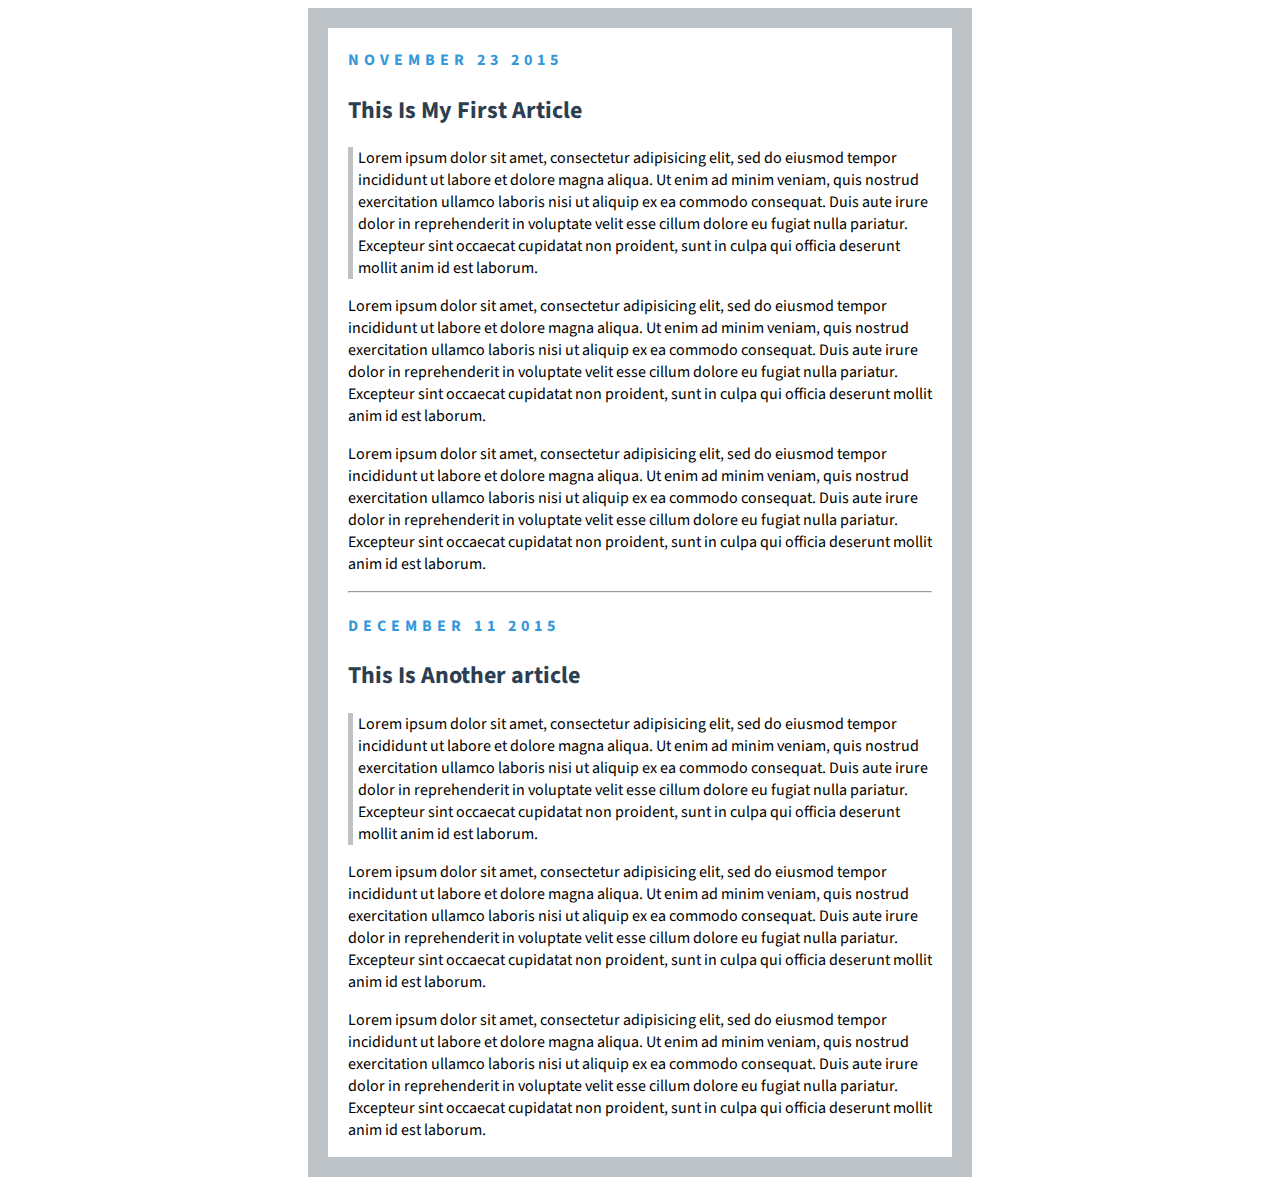
<file: blog_from_scratch/index.html>
<!DOCTYPE html>
<html>
  <head>
    <meta charset="utf-8">
    <title>Colt Course Blog From Scratch Exercise</title>
    <link href="https://fonts.googleapis.com/css?family=Source+Sans+Pro" rel="stylesheet">
    <link rel="stylesheet" href="styles.css">
  </head>
  <body>
    <div class="wrapper">
      <h4>November 23 2015</h4>
      <h2>This Is My First Article</h2>
      <p class="blockquote">Lorem ipsum dolor sit amet, consectetur adipisicing elit, sed do eiusmod tempor incididunt ut labore et dolore magna aliqua. Ut enim ad minim veniam, quis nostrud exercitation ullamco laboris nisi ut aliquip ex ea commodo consequat. Duis aute irure dolor in reprehenderit in voluptate velit esse cillum dolore eu fugiat nulla pariatur. Excepteur sint occaecat cupidatat non proident, sunt in culpa qui officia deserunt mollit anim id est laborum.</p>
      <p>Lorem ipsum dolor sit amet, consectetur adipisicing elit, sed do eiusmod tempor incididunt ut labore et dolore magna aliqua. Ut enim ad minim veniam, quis nostrud exercitation ullamco laboris nisi ut aliquip ex ea commodo consequat. Duis aute irure dolor in reprehenderit in voluptate velit esse cillum dolore eu fugiat nulla pariatur. Excepteur sint occaecat cupidatat non proident, sunt in culpa qui officia deserunt mollit anim id est laborum.</p>
      <p>Lorem ipsum dolor sit amet, consectetur adipisicing elit, sed do eiusmod tempor incididunt ut labore et dolore magna aliqua. Ut enim ad minim veniam, quis nostrud exercitation ullamco laboris nisi ut aliquip ex ea commodo consequat. Duis aute irure dolor in reprehenderit in voluptate velit esse cillum dolore eu fugiat nulla pariatur. Excepteur sint occaecat cupidatat non proident, sunt in culpa qui officia deserunt mollit anim id est laborum.</p>

      <hr>

      <h4>December 11 2015</h4>
      <h2>This Is Another article</h2>
      <p class="blockquote">Lorem ipsum dolor sit amet, consectetur adipisicing elit, sed do eiusmod tempor incididunt ut labore et dolore magna aliqua. Ut enim ad minim veniam, quis nostrud exercitation ullamco laboris nisi ut aliquip ex ea commodo consequat. Duis aute irure dolor in reprehenderit in voluptate velit esse cillum dolore eu fugiat nulla pariatur. Excepteur sint occaecat cupidatat non proident, sunt in culpa qui officia deserunt mollit anim id est laborum.</p>
      <p>Lorem ipsum dolor sit amet, consectetur adipisicing elit, sed do eiusmod tempor incididunt ut labore et dolore magna aliqua. Ut enim ad minim veniam, quis nostrud exercitation ullamco laboris nisi ut aliquip ex ea commodo consequat. Duis aute irure dolor in reprehenderit in voluptate velit esse cillum dolore eu fugiat nulla pariatur. Excepteur sint occaecat cupidatat non proident, sunt in culpa qui officia deserunt mollit anim id est laborum.</p>
      <p>Lorem ipsum dolor sit amet, consectetur adipisicing elit, sed do eiusmod tempor incididunt ut labore et dolore magna aliqua. Ut enim ad minim veniam, quis nostrud exercitation ullamco laboris nisi ut aliquip ex ea commodo consequat. Duis aute irure dolor in reprehenderit in voluptate velit esse cillum dolore eu fugiat nulla pariatur. Excepteur sint occaecat cupidatat non proident, sunt in culpa qui officia deserunt mollit anim id est laborum.</p>

    </div>
  </body>
</html>
</file>
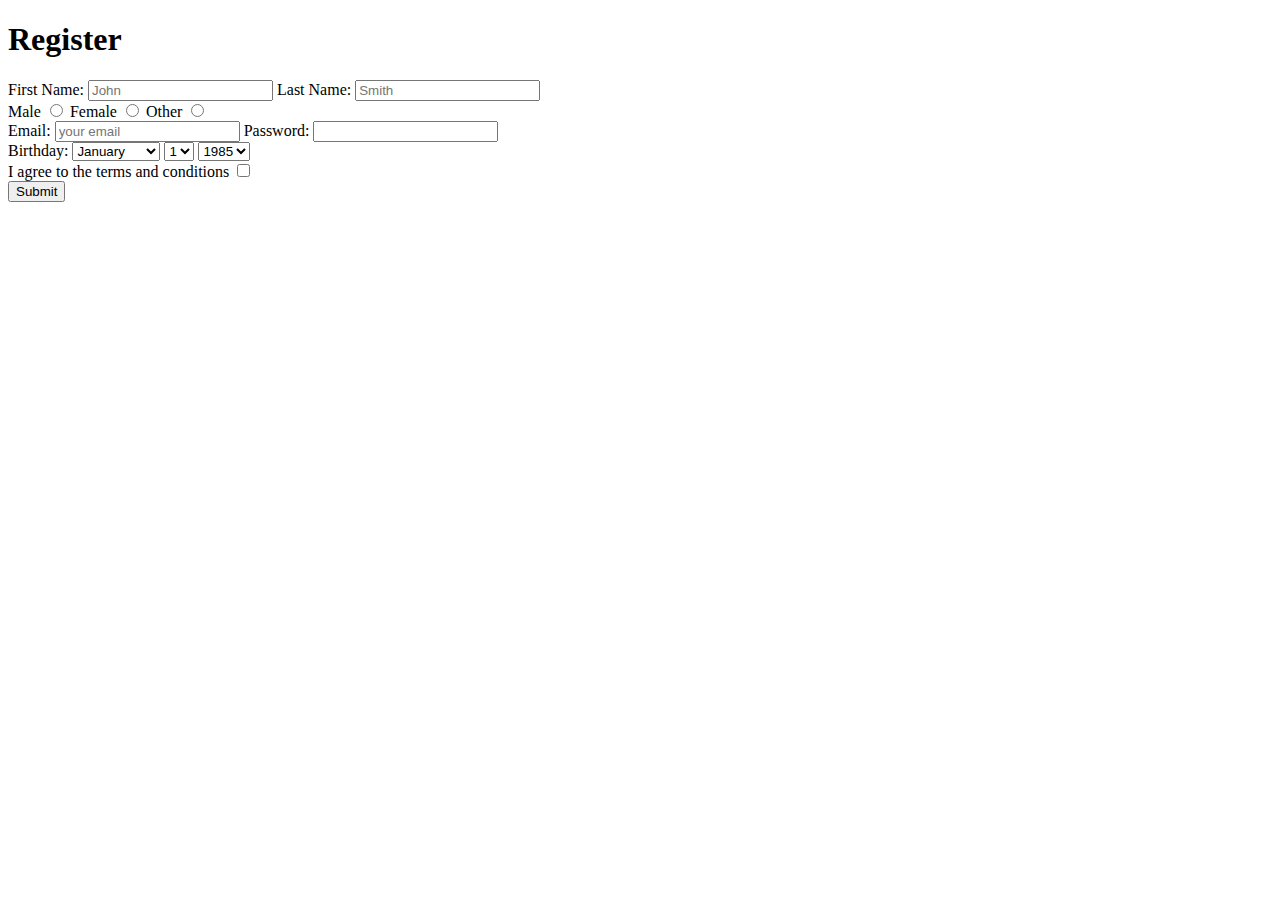
<file: form_practice.html>
<!DOCTYPE html>
<html>
<head>
	<title>Form Practice</title>
</head>
<body>
	<h1>Register</h1>

	<form>
		<div>
			<label for="firstName">First Name:</label>
			<input id="firstName" type="text" name="first-name" placeholder="John" required>
		
			<label for="lastName">Last Name:</label>
			<input id="lastName" type="text" name="last-name" placeholder="Smith" required>
		</div>

		<div>
			<label for="male">Male</label>
			<input id="male" type="radio" name="gender" value="male">
			<label for="female">Female</label>
			<input id="female" type="radio" name="gender" value="female">
			<label for="other">Other</label>
			<input id="other" type="radio" name="gender" value="other">
		</div>

		<div>
			<label for="email">Email:</label>
			<input id="email" type="email" name="email" placeholder="your email" required>
			<label for="password">Password:</label>
			<input id="password" type="password" name="password" minlength="5" maxlength="10">
		</div>

		<div>
			<label>Birthday:</label>
			<select name="month">
				<option>January</option>
				<option>February</option>
				<option>March</option>
				<option>April</option>
				<option>May</option>
				<option>June</option>
				<option>July</option>
				<option>August</option>
				<option>September</option>
				<option>October</option>
				<option>November</option>
				<option>December</option>
			</select>
			<select name="day">
				<option>1</option>
				<option>2</option>
				<option>3</option>
				<option>4</option>
				<option>5</option>
			</select>
			<select name="year">
				<option>1985</option>
				<option>1984</option>
				<option>1983</option>
				<option>1982</option>
				<option>1981</option>
				<option>1980</option>
			</select>
		</div>

		<div>
			<label>I agree to the terms and conditions</label>
			<input type="checkbox" name="agree">
		</div>

		<button>Submit</button>
	</form>
</body>
</html>
</file>
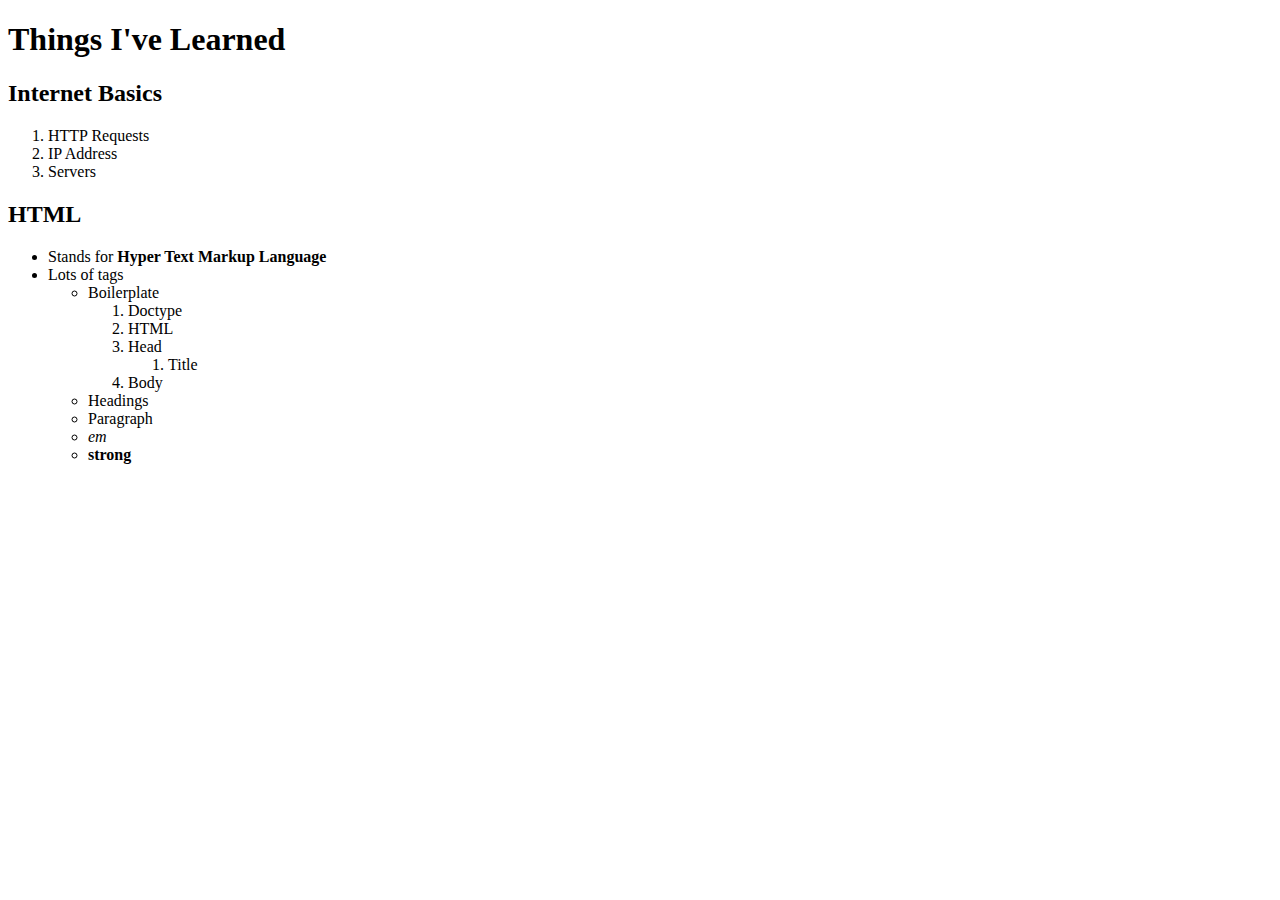
<file: things_i-ve_learned.html>
<!DOCTYPE html>
<html>
<head>
	<title>Things I've Learned</title>
</head>
<body>
<h1>Things I've Learned</h1>

<h2>Internet Basics</h2>
<ol>
	<li>HTTP Requests</li>
	<li>IP Address</li>
	<li>Servers</li>
</ol>

<h2>HTML</h2>
<ul>
	<li>Stands for <strong>Hyper Text Markup Language</strong></li>
	<li>Lots of tags
		<ul>
			<li>Boilerplate
				<ol>
					<li>Doctype</li>
					<li>HTML</li>
					<li>Head
						<ol>
							<li>Title</li>
						</ol>
					</li>
					<li>Body</li>
				</ol>
			</li>
			<li>Headings</li>
			<li>Paragraph</li>
			<li><em>em</em></li>
			<li><strong>strong</strong></li>
		</ul>
	</li>
</ul>
</body>
</html>
</file>
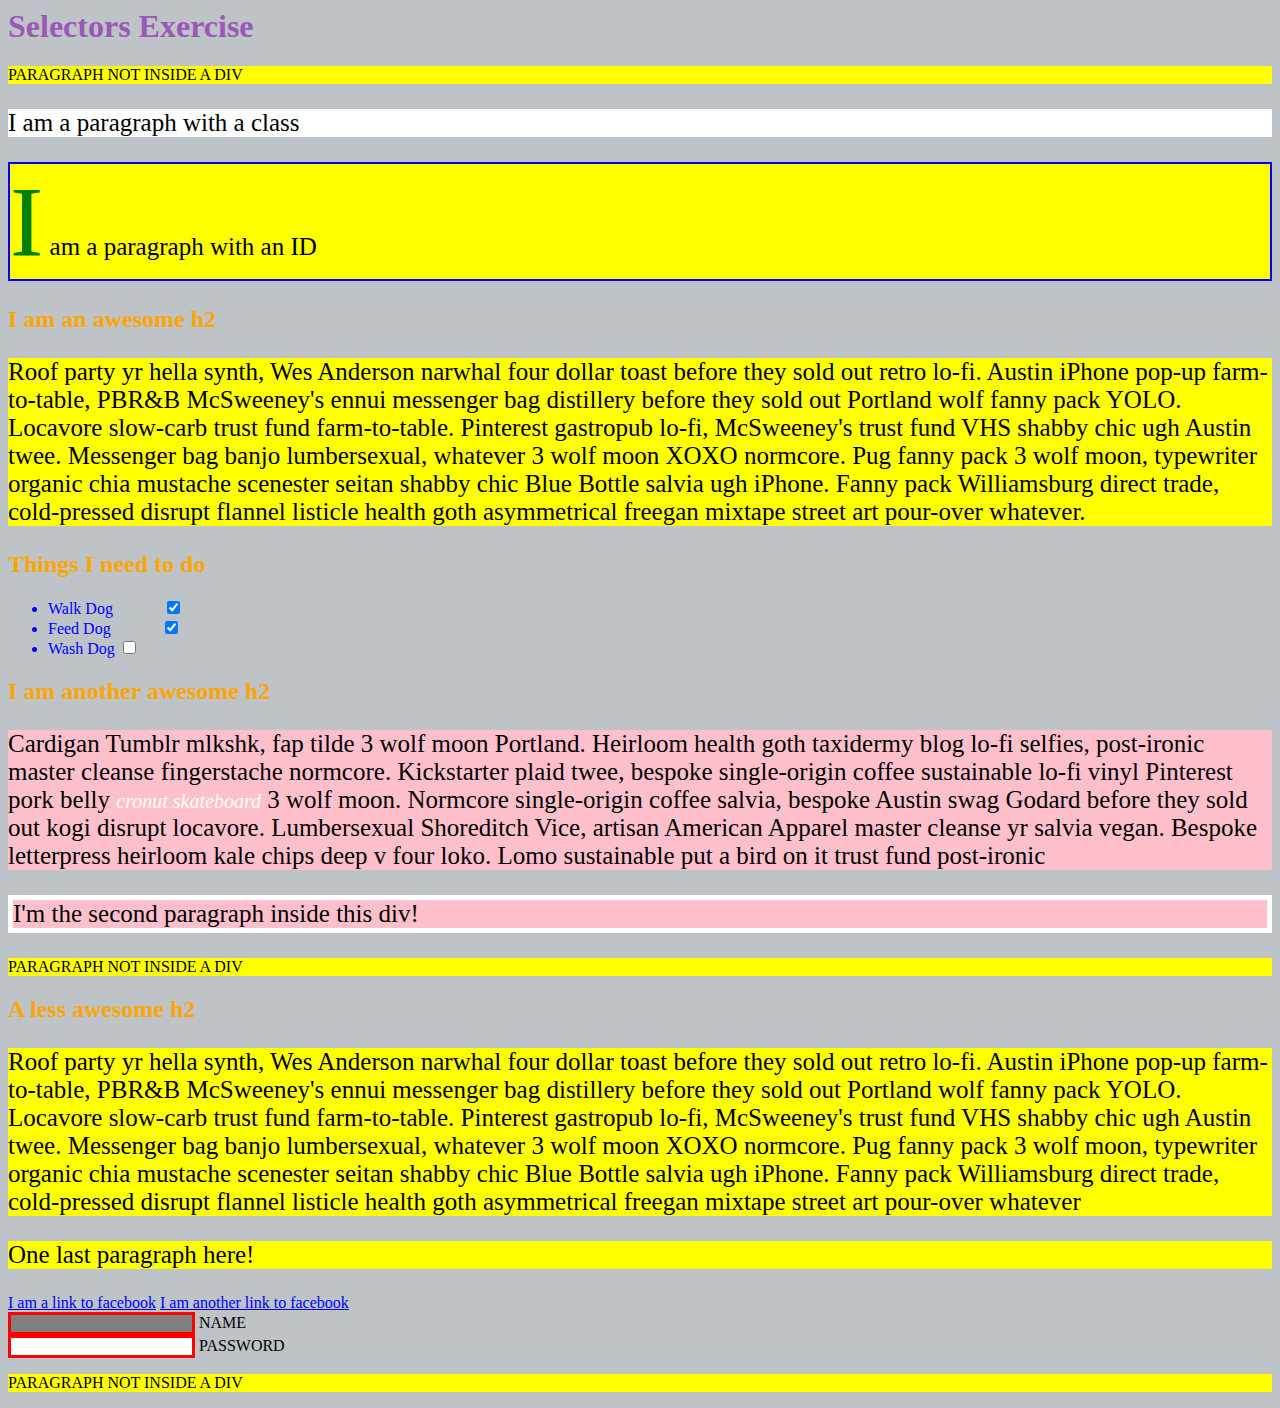
<file: 09_Selector_Exercise_Starter/selectorsExercise.html>
<html>
<head>
  <meta charset="UTF-8">
  <title>Selectors Exercise</title>
  <link rel="stylesheet" type="text/css" href="selectors.css">
</head>
<body>
  <h1>Selectors Exercise</h1>

<p>PARAGRAPH NOT INSIDE A DIV</p>

<div>
  <p class="hello">I am a paragraph with a class</p>
  <p id="special">I am a paragraph with an ID</p>

  <h2>I am an awesome h2</h2>
  
  
  <p>Roof party yr hella synth, Wes Anderson narwhal four dollar toast before they sold out retro lo-fi. Austin iPhone pop-up farm-to-table, PBR&B McSweeney's ennui messenger bag distillery before they sold out Portland wolf fanny pack YOLO. Locavore slow-carb trust fund farm-to-table. Pinterest gastropub lo-fi, McSweeney's trust fund VHS shabby chic ugh Austin twee. Messenger bag banjo lumbersexual, whatever 3 wolf moon XOXO normcore. Pug fanny pack 3 wolf moon, typewriter organic chia mustache scenester seitan shabby chic Blue Bottle salvia ugh iPhone. Fanny pack Williamsburg direct trade, cold-pressed disrupt flannel listicle health goth asymmetrical freegan mixtape street art pour-over whatever.</p>

</div>

<div>
  <h2>Things I need to do</h2>

  <ul>
    <li>Walk Dog <input type="checkbox" checked> </li>
    <li>Feed Dog <input type="checkbox" checked> </li>
    <li>Wash Dog <input type="checkbox"></li>
  </ul>
</div>

<div>
  <h2>I am another awesome h2</h2>

  <p>Cardigan Tumblr mlkshk, fap tilde 3 wolf moon Portland. Heirloom health goth taxidermy blog lo-fi selfies, post-ironic master cleanse fingerstache normcore. Kickstarter plaid twee, bespoke single-origin coffee sustainable lo-fi vinyl Pinterest pork belly <em>cronut skateboard</em> 3 wolf moon. Normcore single-origin coffee salvia, bespoke Austin swag Godard before they sold out kogi disrupt locavore. Lumbersexual Shoreditch Vice, artisan American Apparel master cleanse yr salvia vegan. Bespoke letterpress heirloom kale chips deep v four loko. Lomo sustainable put a bird on it trust fund post-ironic</p>

  <p>I'm the second paragraph inside this div!</p>
</div>

<p>PARAGRAPH NOT INSIDE A DIV</p>


<div>
  <h2>A less awesome h2</h2>

  <p>Roof party yr hella synth, Wes Anderson narwhal four dollar toast before they sold out retro lo-fi. Austin iPhone pop-up farm-to-table, PBR&B McSweeney's ennui messenger bag distillery before they sold out Portland wolf fanny pack YOLO. Locavore slow-carb trust fund farm-to-table. Pinterest gastropub lo-fi, McSweeney's trust fund VHS shabby chic ugh Austin twee. Messenger bag banjo lumbersexual, whatever 3 wolf moon XOXO normcore. Pug fanny pack 3 wolf moon, typewriter organic chia mustache scenester seitan shabby chic Blue Bottle salvia ugh iPhone. Fanny pack Williamsburg direct trade, cold-pressed disrupt flannel listicle health goth asymmetrical freegan mixtape street art pour-over whatever</p>

  <p>One last paragraph here!</p>

  <a href="http://www.facebook.com">I am a link to facebook</a>
  <a href="http://www.facebook.com">I am another link to facebook</a>
  <br>

  <input type="text" name="name" /><label> Name</label><br/>
  <input type="password" name="password" /><label> Password</label><br/>

</div>

<p>PARAGRAPH NOT INSIDE A DIV</p>

</body>
</html>
</file>
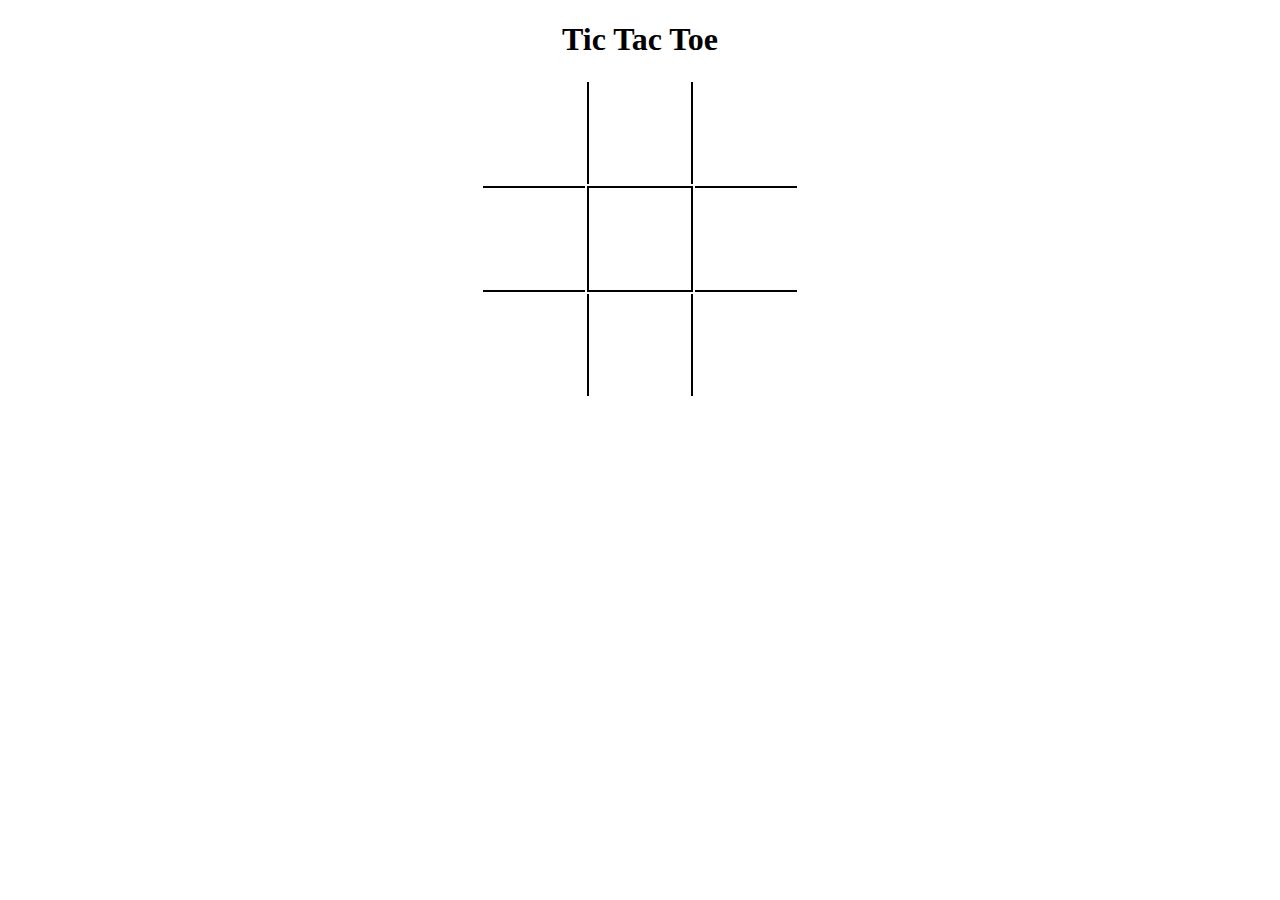
<file: tic_tac_toe_board/tic_tac_toe_board.html>
<!DOCTYPE html>
<html>
  <head>
    <meta charset="utf-8">
    <title>Tic Tac Toe Board - Blank</title>
    <link rel="stylesheet" href="styles.css">
  </head>
  <body>
    <h1>Tic Tac Toe</h1>
    <table>
      <tr>
        <td></td>
        <td></td>
        <td></td>
      </tr>
      <tr>
        <td></td>
        <td></td>
        <td></td>
      </tr>
      <tr>
        <td></td>
        <td></td>
        <td></td>
      </tr>
    </table>
  </body>
</html>
</file>
<file: blog_from_scratch/styles.css>
body {
  font-family: 'Source Sans Pro', Helvetica, Arial, sans-serif;
}

.wrapper {
  margin: 0 300px;
  padding: 0 20px;
  border: 20px solid #bdc3c7;
}

h4 {
  color: #3498db;
  text-transform: uppercase;
  letter-spacing: 5px;
}

h2 {
  color: #2c3e50;
}

.blockquote {
  border-left: 5px solid #bdc3c7;
  padding-left: 5px;
}
</file>
<file: 09_Selector_Exercise_Starter/selectors.css>
/* Style the HTML elements according to the following instructions.
DO NOT ALTER THE EXISTING HTML TO DO THIS.  WRITE ONLY CSS!

/* Give the <body> element a background of #bdc3c7*/
body {
  background-color: #bdc3c7;
}
/* Make the <h1> element #9b59b6*/
h1 {
  color: #9b59b6;
}
/* Make all <h2> elements orange */
h2 {
  color: orange;
}
/* Make all <li> elements blue(pick your own hexadecimal blue)*/
li {
  color: blue;
}
/*Change the background on every paragraph to be yellow*/
p {
  background-color: yellow;
}
/*Make all inputs have a 3px red border*/
input {
  border: 3px solid red;
}
/* Give everything with the class 'hello' a white background*/
.hello {
  background-color: white;
}
/* Give the element with id 'special' a 2px solid blue border(pick your own rgb blue)*/
#special {
  border: 2px solid blue;
}
/*Make all the <p>'s that are nested inside of divs 25px font(font-size: 25px)*/
div p {
  font-size: 25px;
}
/*Make only inputs with type 'text' have a gray background*/
input[type=text] {
  background-color: grey;
}
/* Give both <p>'s inside the 3rd <div> a pink background*/
div:nth-of-type(3) p {
  background-color: pink;
}
/* Give the 2nd <p> inside the 3rd <div> a 5px white border*/
div:nth-of-type(3) p:nth-of-type(2) {
  border: 5px solid white;
}
/* Make the <em> in the 3rd <div> element white and 20px font(font-size:20px)*/
div:nth-of-type(3) em {
  color: white;
  font-size: 20px;
}
/*BONUS CHALLENGES*/
/*You may need to research some other selectors and properties*/

/*Make all "checked" checkboxes have a left margin of 50px(margin-left: 50px)*/
input:checked {
  margin-left: 50px;
}
/* Make the <label> elements all UPPERCASE without changing the HTML(definitely look this one up*/
label {
  text-transform: uppercase;
}
/*Make the first letter of the element with id 'special' green and 100px font size(font-size: 100)*/
#special::first-letter {
  color: green;
  font-size: 100px;
}
/*Make the <h1> element's color change to blue when hovered over */
h1:hover {
  color: blue;
}
/*Make the <a> element's that have been visited gray */
a:visited {
  color: grey;
}
</file>
<file: tic_tac_toe_board/styles.css>
h1 {
  text-align: center;
}

table {
  display: flex;
  justify-content: center;
}

td {
  width: 100px;
  height: 100px;
}

td:nth-child(2) {
  border-left: 2px solid black;
  border-right: 2px solid black;
}

tr:nth-of-type(2) td {
  border-top: 2px solid black;
  border-bottom: 2px solid black;
}
</file>
